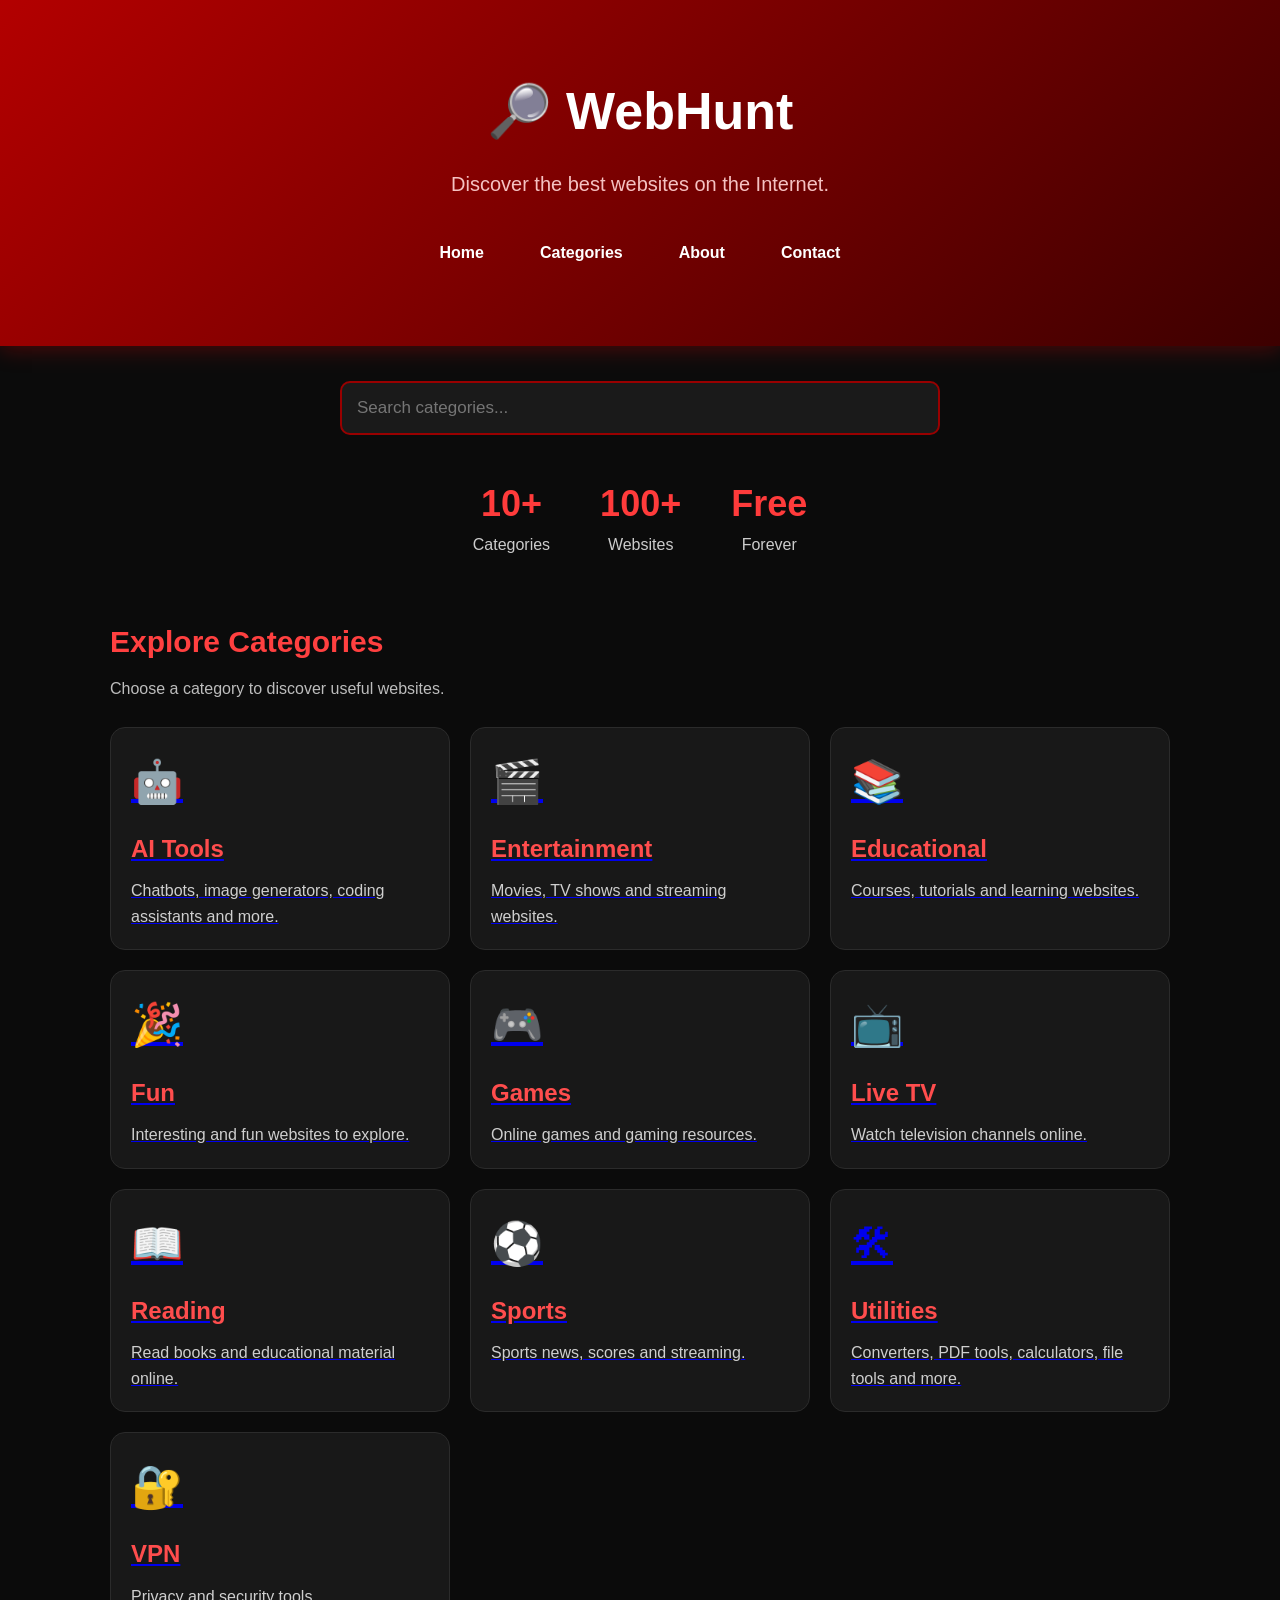
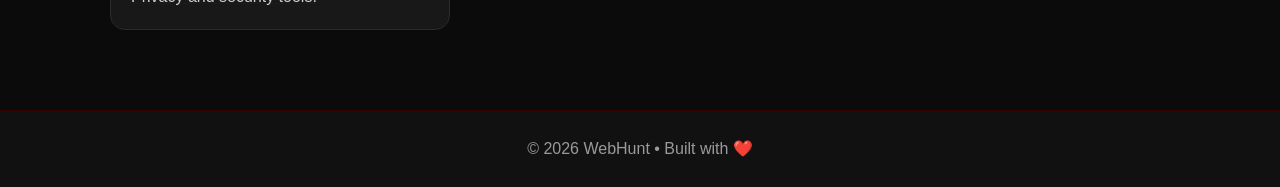
<file: index.html>
<!DOCTYPE html>
<html lang="en">
<head>
<meta charset="UTF-8">
<meta name="viewport" content="width=device-width, initial-scale=1.0">

<title>WebHunt - Discover the Best Websites</title>

<link rel="stylesheet" href="css/style.css">

</head>

<body>
    
<header>
    
<h1>🔎 WebHunt</h1>

<p>Discover the best websites on the Internet.</p>

<nav>
    <a href="index.html">Home</a>
    <a href="#categories">Categories</a>
    <a href="#">About</a>
    <a href="#">Contact</a>
</nav>

</header>

<div class="search">

<input
type="text"
id="search"
placeholder="Search categories...">

</div>

<div class="stats">

<div>
<h2>10+</h2>
<p>Categories</p>
</div>

<div>
<h2>100+</h2>
<p>Websites</p>
</div>

<div>
<h2>Free</h2>
<p>Forever</p>
</div>

</div>

<section id="categories">

<h2>Explore Categories</h2>

<p class="section-text">
Choose a category to discover useful websites.
</p>

<div class="grid">

<a class="card" href="ai.html">
<div class="icon">🤖</div>
<h3>AI Tools</h3>
<p>Chatbots, image generators, coding assistants and more.</p>
</a>

<a class="card" href="entertainment.html">
<div class="icon">🎬</div>
<h3>Entertainment</h3>
<p>Movies, TV shows and streaming websites.</p>
</a>

<a class="card" href="educational.html">
<div class="icon">📚</div>
<h3>Educational</h3>
<p>Courses, tutorials and learning websites.</p>
</a>


<a class="card" href="fun.html">
<div class="icon">🎉</div>
<h3>Fun</h3>
<p>Interesting and fun websites to explore.</p>
</a>

<a class="card" href="games.html">
<div class="icon">🎮</div>
<h3>Games</h3>
<p>Online games and gaming resources.</p>
</a>

<a class="card" href="livetv.html">
<div class="icon">📺</div>
<h3>Live TV</h3>
<p>Watch television channels online.</p>
</a>

<a class="card" href="reading.html">
<div class="icon">📖</div>
<h3>Reading</h3>
<p>Read books and educational material online.</p>
</a>
    
<a class="card" href="sports.html">
<div class="icon">⚽</div>
<h3>Sports</h3>
<p>Sports news, scores and streaming.</p>
</a>

<a class="card" href="utilities.html">
<div class="icon">🛠</div>
<h3>Utilities</h3>
<p>Converters, PDF tools, calculators, file tools and more.</p>
</a>

<a class="card" href="vpn.html">
<div class="icon">🔐</div>
<h3>VPN</h3>
<p>Privacy and security tools.</p>
</a>

</div>

</section>

<footer>

© 2026 WebHunt • Built with ❤️

</footer>

<script src="js/script.js"></script>

</body>
</html>
</file>
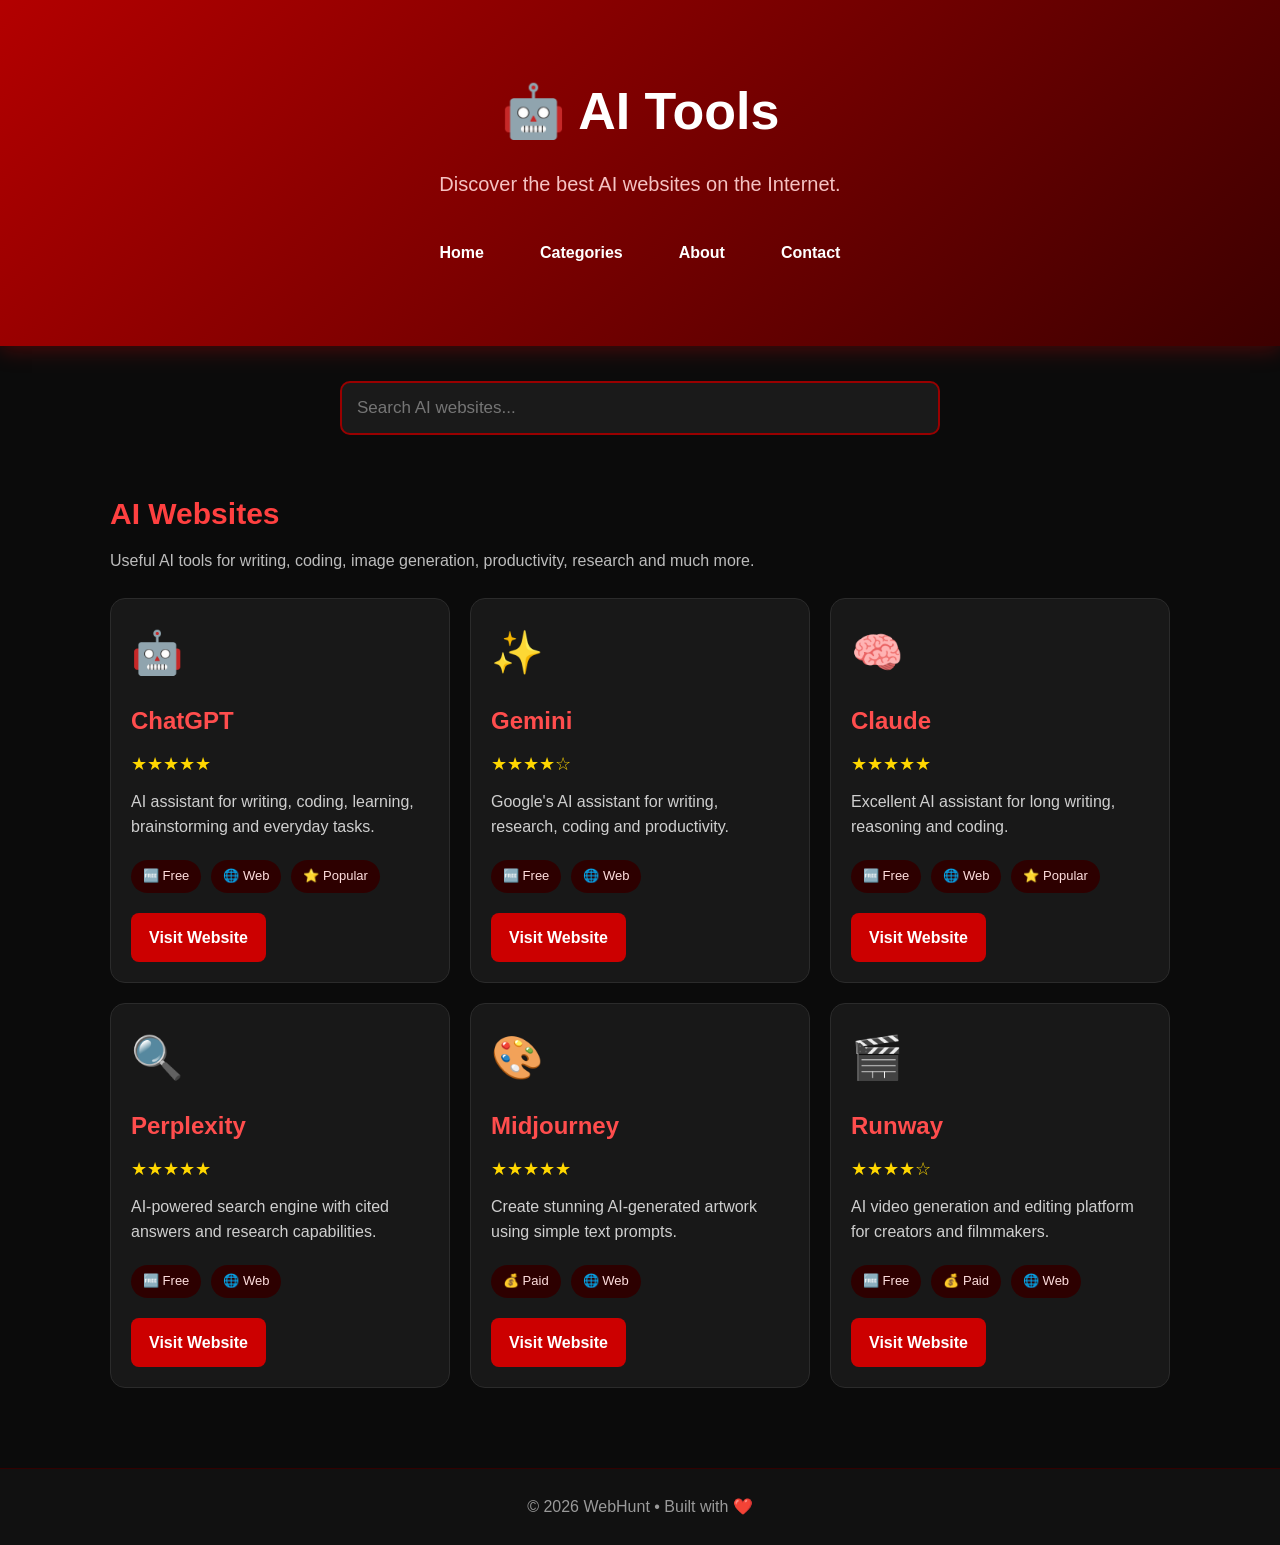
<file: ai.html>
<!DOCTYPE html>
<html lang="en">
<head>
<meta charset="UTF-8">
<meta name="viewport" content="width=device-width, initial-scale=1.0">

<title>AI Tools - WebHunt</title>

<link rel="stylesheet" href="css/style.css">

</head>

<body>

<header>

<h1>🤖 AI Tools</h1>

<p>Discover the best AI websites on the Internet.</p>

<nav>
    <a href="index.html">Home</a>
    <a href="index.html#categories">Categories</a>
    <a href="#">About</a>
    <a href="#">Contact</a>
</nav>

</header>

<div class="search">

<input
type="text"
id="search"
placeholder="Search AI websites...">

</div>

<section>

<h2>AI Websites</h2>

<p class="section-text">
Useful AI tools for writing, coding, image generation, productivity, research and much more.
</p>

<div class="grid">

<!-- ChatGPT -->

<div class="card">

<div class="icon">🤖</div>

<h3>ChatGPT</h3>

<div class="rating">
★★★★★
</div>

<p>
AI assistant for writing, coding, learning, brainstorming and everyday tasks.
</p>

<div class="tags">
<span class="tag">🆓 Free</span>
<span class="tag">🌐 Web</span>
<span class="tag">⭐ Popular</span>
</div>

<a
class="button"
href="https://chatgpt.com"
target="_blank">

Visit Website

</a>

</div>

<!-- Gemini -->

<div class="card">

<div class="icon">✨</div>

<h3>Gemini</h3>

<div class="rating">
★★★★☆
</div>

<p>
Google's AI assistant for writing, research, coding and productivity.
</p>

<div class="tags">
<span class="tag">🆓 Free</span>
<span class="tag">🌐 Web</span>
</div>

<a
class="button"
href="https://gemini.google.com"
target="_blank">

Visit Website

</a>

</div>

<!-- Claude -->

<div class="card">

<div class="icon">🧠</div>

<h3>Claude</h3>

<div class="rating">
★★★★★
</div>

<p>
Excellent AI assistant for long writing, reasoning and coding.
</p>

<div class="tags">
<span class="tag">🆓 Free</span>
<span class="tag">🌐 Web</span>
<span class="tag">⭐ Popular</span>
</div>

<a
class="button"
href="https://claude.ai"
target="_blank">

Visit Website

</a>

</div>

    

<div class="card">

<div class="icon">🔍</div>

<h3>Perplexity</h3>

<div class="rating">
★★★★★
</div>

<p>
AI-powered search engine with cited answers and research capabilities.
</p>

<div class="tags">
<span class="tag">🆓 Free</span>
<span class="tag">🌐 Web</span>
</div>

<a
class="button"
href="https://www.perplexity.ai"
target="_blank">

Visit Website

</a>

</div>

<!-- Midjourney -->

<div class="card">

<div class="icon">🎨</div>

<h3>Midjourney</h3>

<div class="rating">
★★★★★
</div>

<p>
Create stunning AI-generated artwork using simple text prompts.
</p>

<div class="tags">
<span class="tag">💰 Paid</span>
<span class="tag">🌐 Web</span>
</div>

<a
class="button"
href="https://www.midjourney.com"
target="_blank">

Visit Website

</a>

</div>

<!-- Runway -->

<div class="card">

<div class="icon">🎬</div>

<h3>Runway</h3>

<div class="rating">
★★★★☆
</div>

<p>
AI video generation and editing platform for creators and filmmakers.
</p>

<div class="tags">
<span class="tag">🆓 Free</span>
<span class="tag">💰 Paid</span>
<span class="tag">🌐 Web</span>
</div>

<a
class="button"
href="https://runwayml.com"
target="_blank">

Visit Website

</a>

</div>

</div>

</section>

<footer>

© 2026 WebHunt • Built with ❤️

</footer>

<script src="js/script.js"></script>

</body>
</html>
</file>
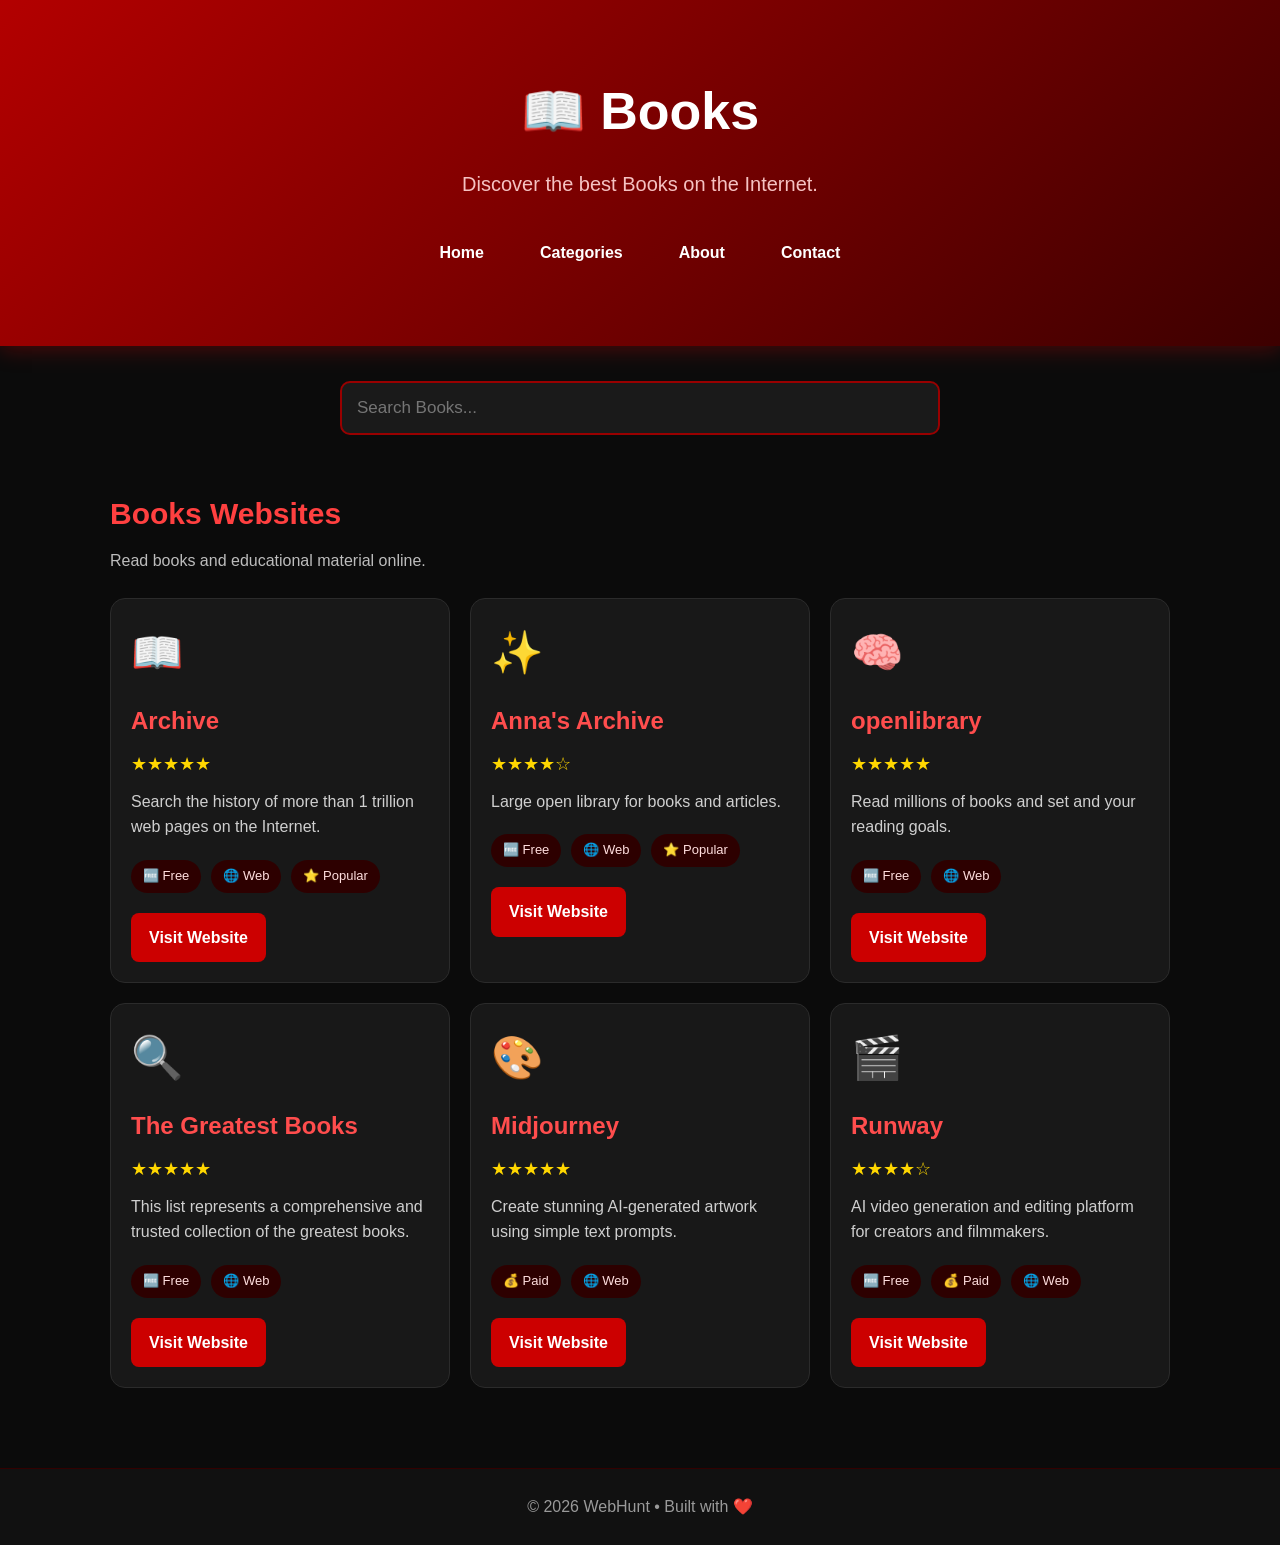
<file: books.html>
<!DOCTYPE html>
<html lang="en">
<head>
<meta charset="UTF-8">
<meta name="viewport" content="width=device-width, initial-scale=1.0">

<title>Books - WebHunt</title>

<link rel="stylesheet" href="css/style.css">

</head>

<body>

<header>

<h1>📖 Books</h1>

<p>Discover the best Books on the Internet.</p>

<nav>
    <a href="index.html">Home</a>
    <a href="index.html#categories">Categories</a>
    <a href="#">About</a>
    <a href="#">Contact</a>
</nav>

</header>

<div class="search">

<input
type="text"
id="search"
placeholder="Search Books...">

</div>

<section>

<h2>Books Websites</h2>

<p class="section-text">
Read books and educational material online.
</p>

<div class="grid">

<div class="card">

<div class="icon">📖</div>

<h3>Archive</h3>

<div class="rating">
★★★★★
</div>

<p>
Search the history of more than 1 trillion web pages on the Internet.

</p>

<div class="tags">
<span class="tag">🆓 Free</span>
<span class="tag">🌐 Web</span>
<span class="tag">⭐ Popular</span>
</div>

<a
class="button"
href="https://archive.org/"
target="_blank">

Visit Website

</a>

</div>

<div class="card">

<div class="icon">✨</div>

<h3>Anna's Archive</h3>

<div class="rating">
★★★★☆
</div>

<p>
Large open library for books and articles.
</p>

<div class="tags">
<span class="tag">🆓 Free</span>
<span class="tag">🌐 Web</span>
<span class="tag">⭐ Popular</span>
</div>

<a
class="button"
href="https://annas-archive.cc/"
target="_blank">

Visit Website

</a>

</div>

<div class="card">

<div class="icon">🧠</div>

<h3>openlibrary</h3>

<div class="rating">
★★★★★
</div>

<p>
Read millions of books and set and your reading goals.
</p>

<div class="tags">
<span class="tag">🆓 Free</span>
<span class="tag">🌐 Web</span>
</div>

<a
class="button"
href="https://openlibrary.org"
target="_blank">

Visit Website

</a>

</div>

<div class="card">

<div class="icon">🔍</div>

<h3>The Greatest Books</h3>

<div class="rating">
★★★★★
</div>

<p>
This list represents a comprehensive and trusted collection of the greatest books.    
</p>

<div class="tags">
<span class="tag">🆓 Free</span>
<span class="tag">🌐 Web</span>
</div>

<a
class="button"
href="https://thegreatestbooks.org/"
target="_blank">

Visit Website

</a>

</div>

<div class="card">

<div class="icon">🎨</div>

<h3>Midjourney</h3>

<div class="rating">
★★★★★
</div>

<p>
Create stunning AI-generated artwork using simple text prompts.
</p>

<div class="tags">
<span class="tag">💰 Paid</span>
<span class="tag">🌐 Web</span>
</div>

<a
class="button"
href="https://www.midjourney.com"
target="_blank">

Visit Website

</a>

</div>

<!-- Runway -->

<div class="card">

<div class="icon">🎬</div>

<h3>Runway</h3>

<div class="rating">
★★★★☆
</div>

<p>
AI video generation and editing platform for creators and filmmakers.
</p>

<div class="tags">
<span class="tag">🆓 Free</span>
<span class="tag">💰 Paid</span>
<span class="tag">🌐 Web</span>
</div>

<a
class="button"
href="https://runwayml.com"
target="_blank">

Visit Website

</a>

</div>

</div>

</section>

<footer>

© 2026 WebHunt • Built with ❤️

</footer>

<script src="js/script.js"></script>

</body>
</html>
</file>
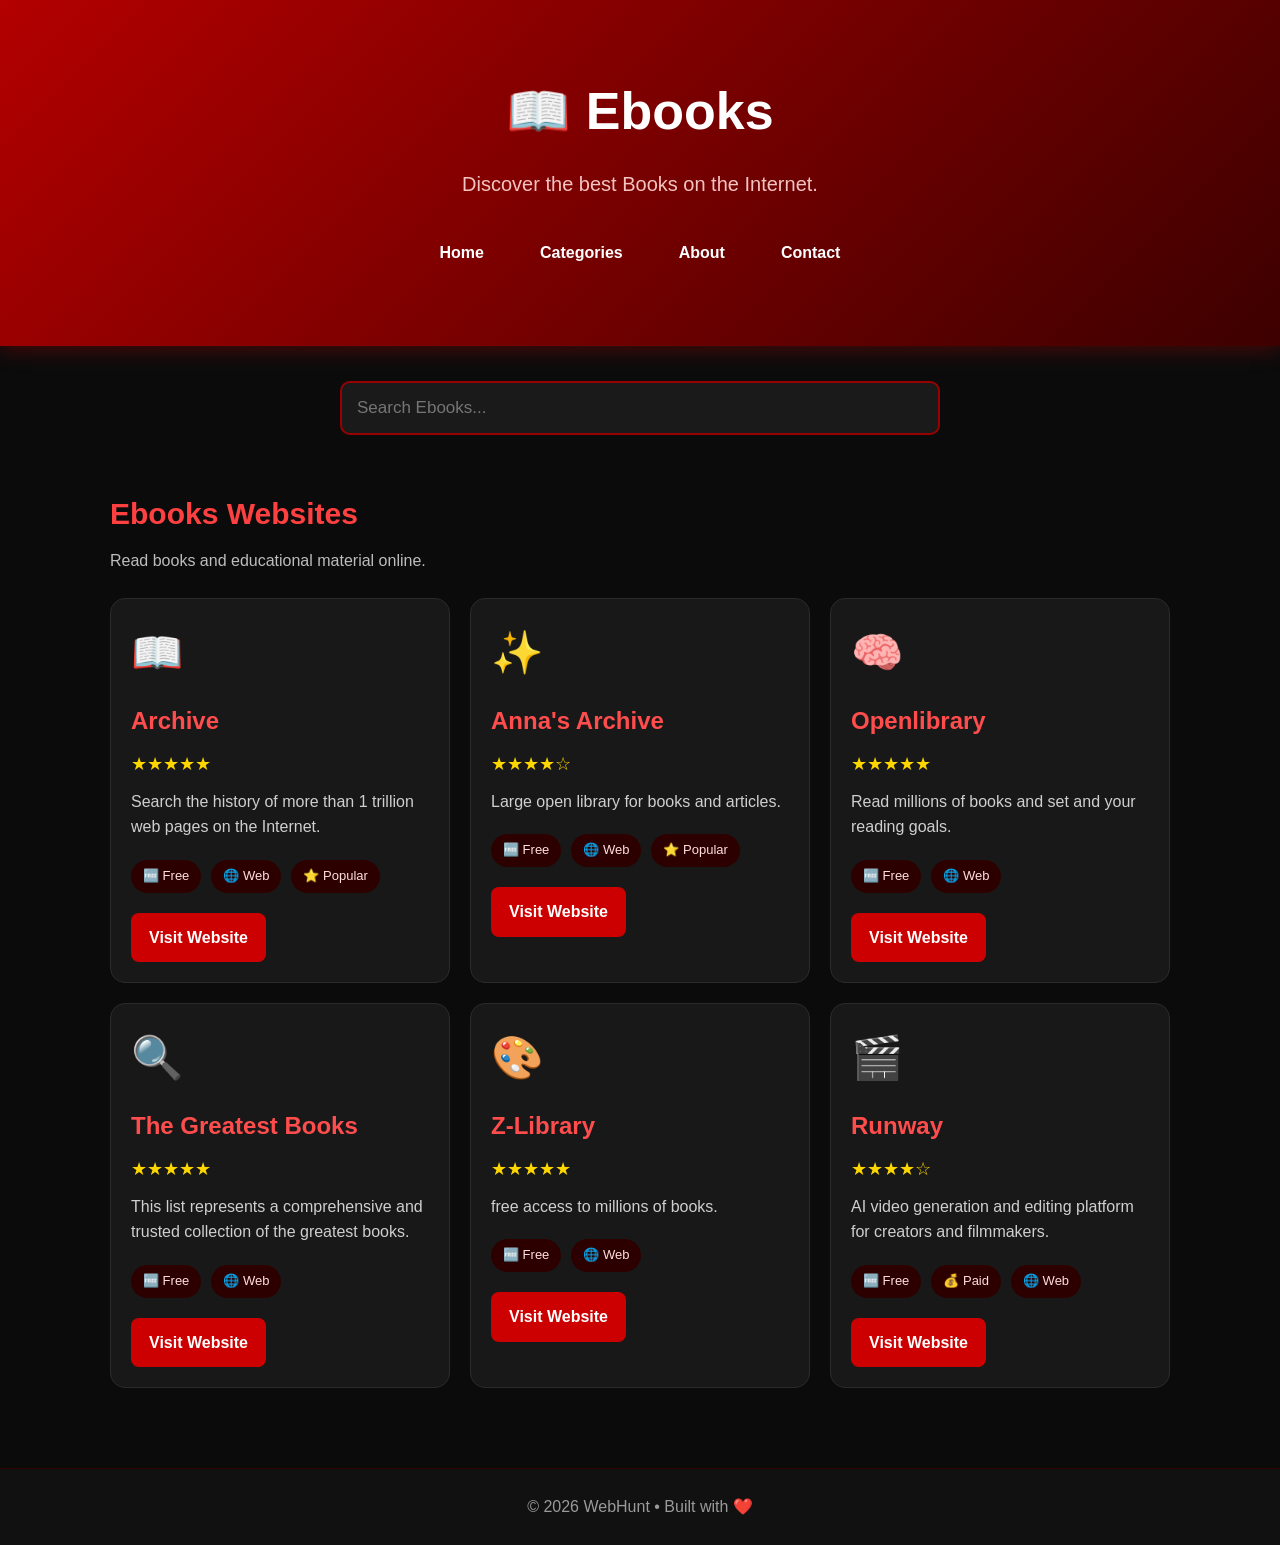
<file: ebooks.html>
<!DOCTYPE html>
<html lang="en">
<head>
<meta charset="UTF-8">
<meta name="viewport" content="width=device-width, initial-scale=1.0">

<title>Ebooks - WebHunt</title>

<link rel="stylesheet" href="css/style.css">

</head>

<body>

<header>

<h1>📖 Ebooks</h1>

<p>Discover the best Books on the Internet.</p>

<nav>
    <a href="index.html">Home</a>
    <a href="index.html#categories">Categories</a>
    <a href="#">About</a>
    <a href="#">Contact</a>
</nav>

</header>

<div class="search">

<input
type="text"
id="search"
placeholder="Search Ebooks...">

</div>

<section>

<h2>Ebooks Websites</h2>

<p class="section-text">
Read books and educational material online.
</p>

<div class="grid">

<div class="card">

<div class="icon">📖</div>

<h3>Archive</h3>

<div class="rating">
★★★★★
</div>

<p>
Search the history of more than 1 trillion web pages on the Internet.

</p>

<div class="tags">
<span class="tag">🆓 Free</span>
<span class="tag">🌐 Web</span>
<span class="tag">⭐ Popular</span>
</div>

<a
class="button"
href="https://archive.org/"
target="_blank">

Visit Website

</a>

</div>

<div class="card">

<div class="icon">✨</div>

<h3>Anna's Archive</h3>

<div class="rating">
★★★★☆
</div>

<p>
Large open library for books and articles.
</p>

<div class="tags">
<span class="tag">🆓 Free</span>
<span class="tag">🌐 Web</span>
<span class="tag">⭐ Popular</span>
</div>

<a
class="button"
href="https://annas-archive.cc/"
target="_blank">

Visit Website

</a>

</div>

<div class="card">

<div class="icon">🧠</div>

<h3>Openlibrary</h3>

<div class="rating">
★★★★★
</div>

<p>
Read millions of books and set and your reading goals.
</p>

<div class="tags">
<span class="tag">🆓 Free</span>
<span class="tag">🌐 Web</span>
</div>

<a
class="button"
href="https://openlibrary.org"
target="_blank">

Visit Website

</a>

</div>

<div class="card">

<div class="icon">🔍</div>

<h3>The Greatest Books</h3>

<div class="rating">
★★★★★
</div>

<p>
This list represents a comprehensive and trusted collection of the greatest books.    
</p>

<div class="tags">
<span class="tag">🆓 Free</span>
<span class="tag">🌐 Web</span>
</div>

<a
class="button"
href="https://thegreatestbooks.org/"
target="_blank">

Visit Website

</a>

</div>

<div class="card">

<div class="icon">🎨</div>

<h3>Z-Library</h3>

<div class="rating">
★★★★★
</div>

<p>
free access to millions of books.    
</p>

<div class="tags">
<span class="tag">🆓 Free</span>
<span class="tag">🌐 Web</span>
</div>

<a
class="button"
href="https://z-lib.gd/"
target="_blank">

Visit Website

</a>

</div>

<!-- Runway -->

<div class="card">

<div class="icon">🎬</div>

<h3>Runway</h3>

<div class="rating">
★★★★☆
</div>

<p>
AI video generation and editing platform for creators and filmmakers.
</p>

<div class="tags">
<span class="tag">🆓 Free</span>
<span class="tag">💰 Paid</span>
<span class="tag">🌐 Web</span>
</div>

<a
class="button"
href="https://runwayml.com"
target="_blank">

Visit Website

</a>

</div>

</div>

</section>

<footer>

© 2026 WebHunt • Built with ❤️

</footer>

<script src="js/script.js"></script>

</body>
</html>
</file>
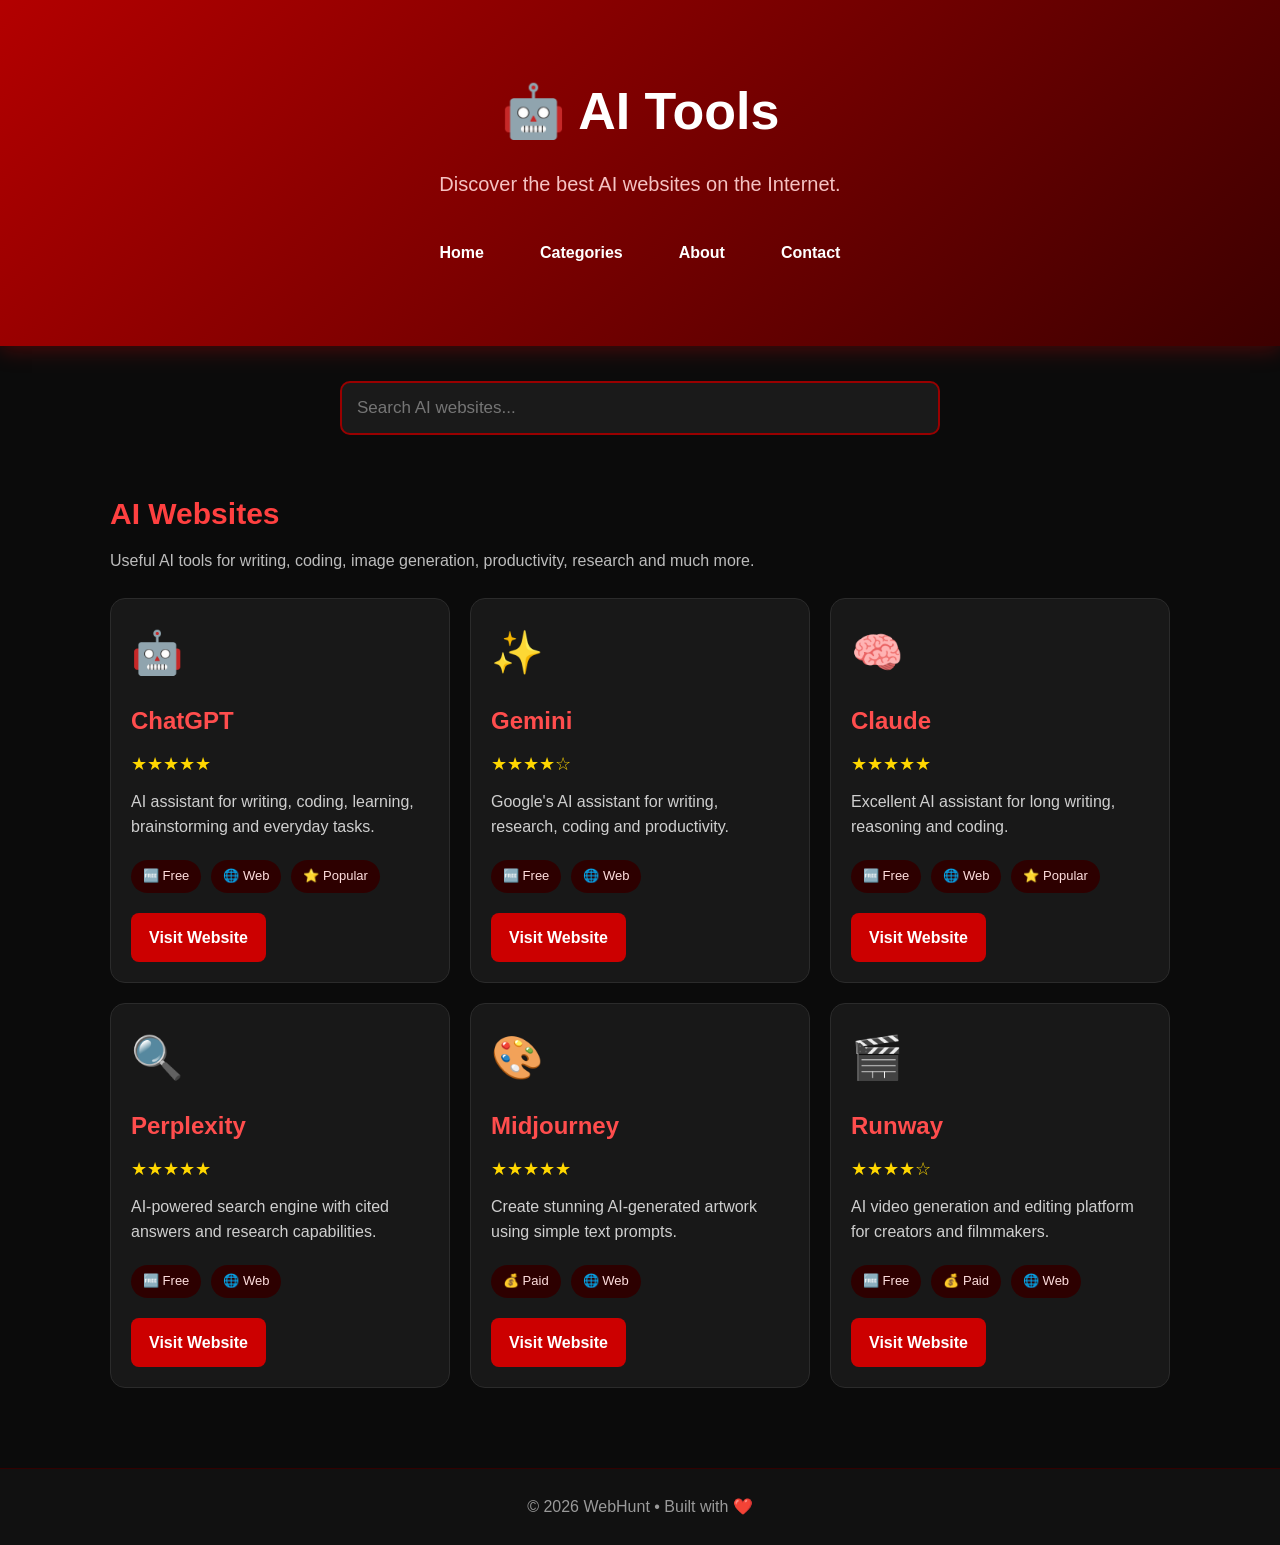
<file: education.html>
<!DOCTYPE html>
<html lang="en">
<head>
<meta charset="UTF-8">
<meta name="viewport" content="width=device-width, initial-scale=1.0">

<title>AI Tools - WebHunt</title>

<link rel="stylesheet" href="css/style.css">

</head>

<body>

<header>

<h1>🤖 AI Tools</h1>

<p>Discover the best AI websites on the Internet.</p>

<nav>
    <a href="index.html">Home</a>
    <a href="index.html#categories">Categories</a>
    <a href="#">About</a>
    <a href="#">Contact</a>
</nav>

</header>

<div class="search">

<input
type="text"
id="search"
placeholder="Search AI websites...">

</div>

<section>

<h2>AI Websites</h2>

<p class="section-text">
Useful AI tools for writing, coding, image generation, productivity, research and much more.
</p>

<div class="grid">

<!-- ChatGPT -->

<div class="card">

<div class="icon">🤖</div>

<h3>ChatGPT</h3>

<div class="rating">
★★★★★
</div>

<p>
AI assistant for writing, coding, learning, brainstorming and everyday tasks.
</p>

<div class="tags">
<span class="tag">🆓 Free</span>
<span class="tag">🌐 Web</span>
<span class="tag">⭐ Popular</span>
</div>

<a
class="button"
href="https://chatgpt.com"
target="_blank">

Visit Website

</a>

</div>

<!-- Gemini -->

<div class="card">

<div class="icon">✨</div>

<h3>Gemini</h3>

<div class="rating">
★★★★☆
</div>

<p>
Google's AI assistant for writing, research, coding and productivity.
</p>

<div class="tags">
<span class="tag">🆓 Free</span>
<span class="tag">🌐 Web</span>
</div>

<a
class="button"
href="https://gemini.google.com"
target="_blank">

Visit Website

</a>

</div>

<!-- Claude -->

<div class="card">

<div class="icon">🧠</div>

<h3>Claude</h3>

<div class="rating">
★★★★★
</div>

<p>
Excellent AI assistant for long writing, reasoning and coding.
</p>

<div class="tags">
<span class="tag">🆓 Free</span>
<span class="tag">🌐 Web</span>
<span class="tag">⭐ Popular</span>
</div>

<a
class="button"
href="https://claude.ai"
target="_blank">

Visit Website

</a>

</div>

<!-- Perplexity -->

<div class="card">

<div class="icon">🔍</div>

<h3>Perplexity</h3>

<div class="rating">
★★★★★
</div>

<p>
AI-powered search engine with cited answers and research capabilities.
</p>

<div class="tags">
<span class="tag">🆓 Free</span>
<span class="tag">🌐 Web</span>
</div>

<a
class="button"
href="https://www.perplexity.ai"
target="_blank">

Visit Website

</a>

</div>

<!-- Midjourney -->

<div class="card">

<div class="icon">🎨</div>

<h3>Midjourney</h3>

<div class="rating">
★★★★★
</div>

<p>
Create stunning AI-generated artwork using simple text prompts.
</p>

<div class="tags">
<span class="tag">💰 Paid</span>
<span class="tag">🌐 Web</span>
</div>

<a
class="button"
href="https://www.midjourney.com"
target="_blank">

Visit Website

</a>

</div>

<!-- Runway -->

<div class="card">

<div class="icon">🎬</div>

<h3>Runway</h3>

<div class="rating">
★★★★☆
</div>

<p>
AI video generation and editing platform for creators and filmmakers.
</p>

<div class="tags">
<span class="tag">🆓 Free</span>
<span class="tag">💰 Paid</span>
<span class="tag">🌐 Web</span>
</div>

<a
class="button"
href="https://runwayml.com"
target="_blank">

Visit Website

</a>

</div>

</div>

</section>

<footer>

© 2026 WebHunt • Built with ❤️

</footer>

<script src="js/script.js"></script>

</body>
</html>
</file>
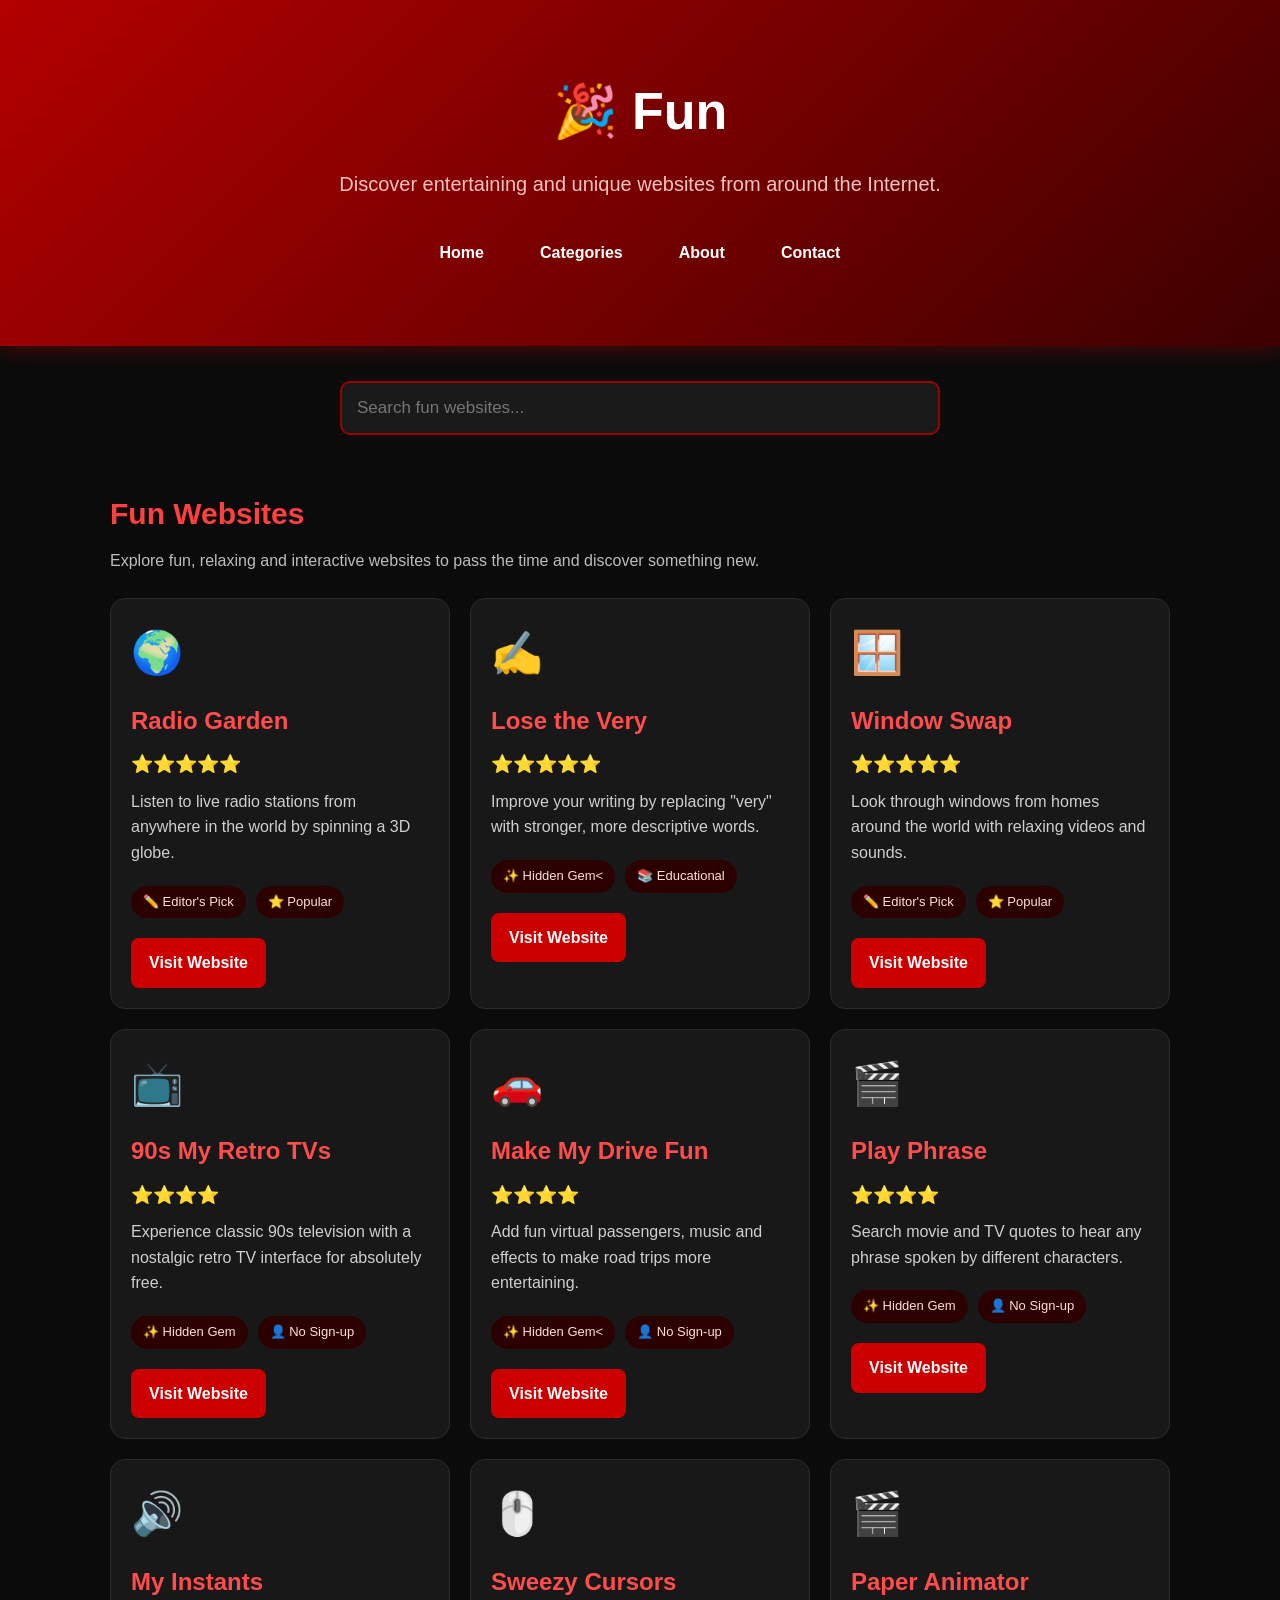
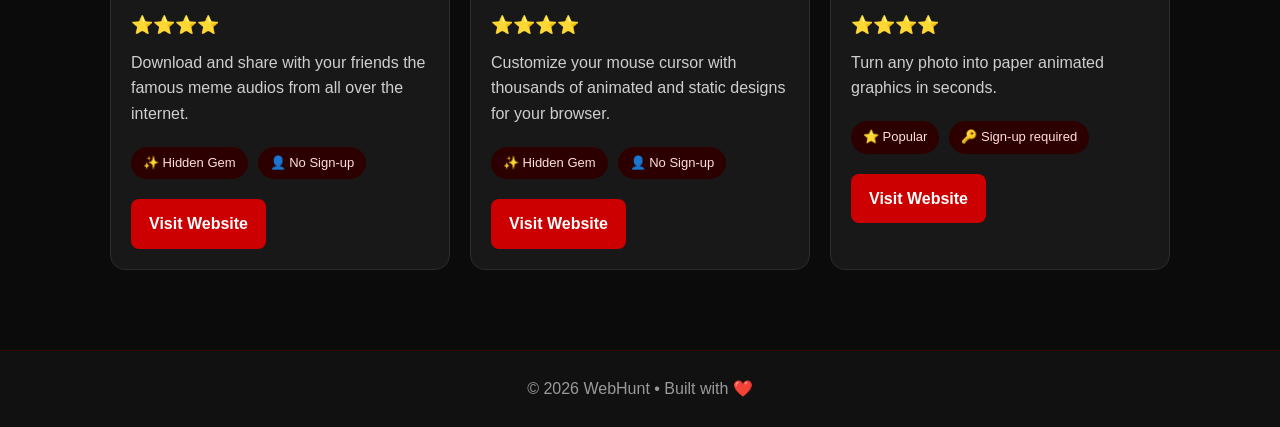
<file: entertainment.html>
<!DOCTYPE html>
<html lang="en">
<head>
<meta charset="UTF-8">
<meta name="viewport" content="width=device-width, initial-scale=1.0">

<title>Fun - WebHunt</title>

<link rel="stylesheet" href="css/style.css">

</head>

<body>

<header>

<h1>🎉 Fun</h1>

<p>Discover entertaining and unique websites from around the Internet.</p>

<nav>
    <a href="index.html">Home</a>
    <a href="index.html#categories">Categories</a>
    <a href="#">About</a>
    <a href="#">Contact</a>
</nav>

</header>

<div class="search">

<input
type="text"
id="search"
placeholder="Search fun websites...">

</div>

<section>

<h2>Fun Websites</h2>

<p class="section-text">
Explore fun, relaxing and interactive websites to pass the time and discover something new.
</p>

<div class="grid">

<!-- Radio Garden -->

<div class="card">

<div class="icon">🌍</div>

<h3>Radio Garden</h3>

<div class="rating">
⭐⭐⭐⭐⭐
</div>

<p>
Listen to live radio stations from anywhere in the world by spinning a 3D globe.
</p>

<div class="tags">
<span class="tag">✏️ Editor's Pick</span>
<span class="tag">⭐ Popular</span>
</div>

<a
class="button"
href="https://radio.garden"
target="_blank">

Visit Website

</a>

</div>


<!-- Lose the Very -->

<div class="card">

<div class="icon">✍️</div>

<h3>Lose the Very</h3>

<div class="rating">
⭐⭐⭐⭐⭐
</div>

<p>
Improve your writing by replacing "very" with stronger, more descriptive words.
</p>

<div class="tags">
<span class="tag">✨ Hidden Gem<</span>
<span class="tag">📚 Educational</span>
</div>

<a
class="button"
href="https://losethevery.com"
target="_blank">

Visit Website

</a>

</div>

<!-- Window Swap -->

<div class="card">

<div class="icon">🪟</div> 

<h3>Window Swap</h3>

<div class="rating">
⭐⭐⭐⭐⭐
</div>

<p>
Look through windows from homes around the world with relaxing videos and sounds.
</p>

<div class="tags">
<span class="tag">✏️ Editor's Pick</span>
<span class="tag">⭐ Popular</span>
</div>

<a
class="button"
href="https://window-swap.com"
target="_blank">

Visit Website

</a>

</div>

<!-- 90s My Retro TVs -->

<div class="card">

<div class="icon">📺</div>

<h3>90s My Retro TVs</h3>

<div class="rating">
⭐⭐⭐⭐
</div>

<p>
Experience classic 90s television with a nostalgic retro TV interface for absolutely free.
</p>

<div class="tags">
<span class="tag">✨ Hidden Gem</span>
<span class="tag">👤 No Sign-up</span>
</div>

<a
class="button"
href="https://90s.myretrotvs.com"
target="_blank">

Visit Website

</a>

</div>

<!-- Make My Drive Fun -->

<div class="card">

<div class="icon">🚗</div>

<h3>Make My Drive Fun</h3>

<div class="rating">
⭐⭐⭐⭐
</div>

<p>
Add fun virtual passengers, music and effects to make road trips more entertaining.
</p>

<div class="tags">
<span class="tag">✨ Hidden Gem<</span>
<span class="tag">👤 No Sign-up</span>
</div>

<a
class="button"
href="https://makemydrivefun.com"
target="_blank">

Visit Website

</a>

</div>

<!-- Playphrase -->   

<div class="card">

<div class="icon">🎬</div>

<h3>Play Phrase</h3>

<div class="rating">
⭐⭐⭐⭐
</div>

<p>
Search movie and TV quotes to hear any phrase spoken by different characters.
</p>

<div class="tags">
<span class="tag">✨ Hidden Gem</span>
<span class="tag">👤 No Sign-up</span>
</div>

<a
class="button"
href="https://playphrase.me"
target="_blank">

Visit Website

</a>

</div>
    
<!-- My Instants-->   

<div class="card">

<div class="icon">🔊</div>

<h3>My Instants</h3>

<div class="rating">
⭐⭐⭐⭐
</div>

<p>
Download and share with your friends the famous meme audios from all over the internet.
</p>

<div class="tags">
<span class="tag">✨ Hidden Gem</span>
<span class="tag">👤 No Sign-up</span>
</div>

<a
class="button"
href="https://myinstants.com"
target="_blank">

Visit Website

</a>

</div>

<!-- sweezycursors -->   

<div class="card">

<div class="icon">🖱️</div>

<h3>Sweezy Cursors</h3>

<div class="rating">
⭐⭐⭐⭐
</div>

<p>
Customize your mouse cursor with thousands of animated and static designs for your browser.
</p>

<div class="tags">
<span class="tag">✨ Hidden Gem</span>
<span class="tag">👤 No Sign-up</span>
</div>

<a
class="button"
href="https://sweezy-cursors.com"
target="_blank">

Visit Website

</a>

</div>

<!-- Paper Animator -->   

<div class="card">

<div class="icon">🎬</div>

<h3>Paper Animator</h3>

<div class="rating">
⭐⭐⭐⭐
</div>

<p>
Turn any photo into paper animated graphics in seconds.
</p>

<div class="tags">
<span class="tag">⭐ Popular</span>
<span class="tag">🔑 Sign-up required</span>
</div>

<a
class="button"
href="https://paperanimator.com"
target="_blank">

Visit Website

</a>

</div>
    
</div>

</section>

<footer>

© 2026 WebHunt • Built with ❤️

</footer>

<script src="js/script.js"></script>

</body>
    </html>
</file>
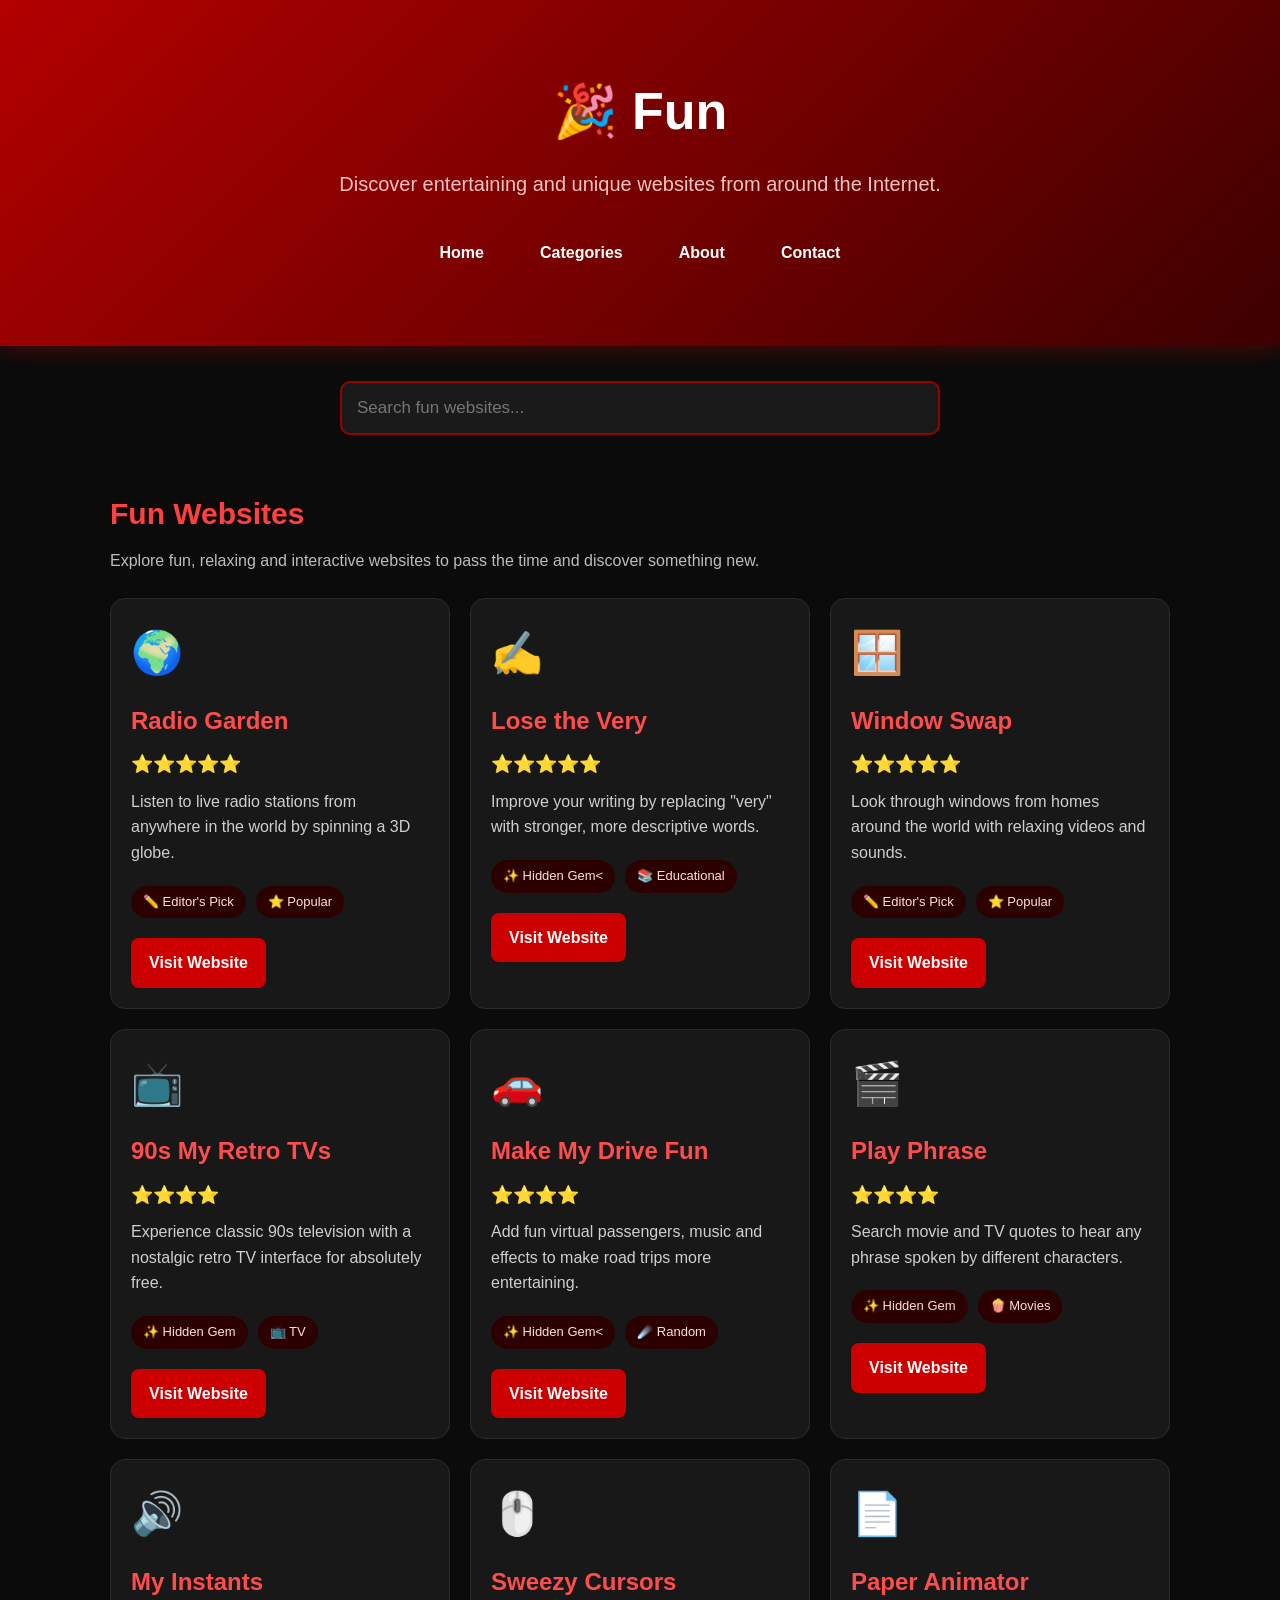
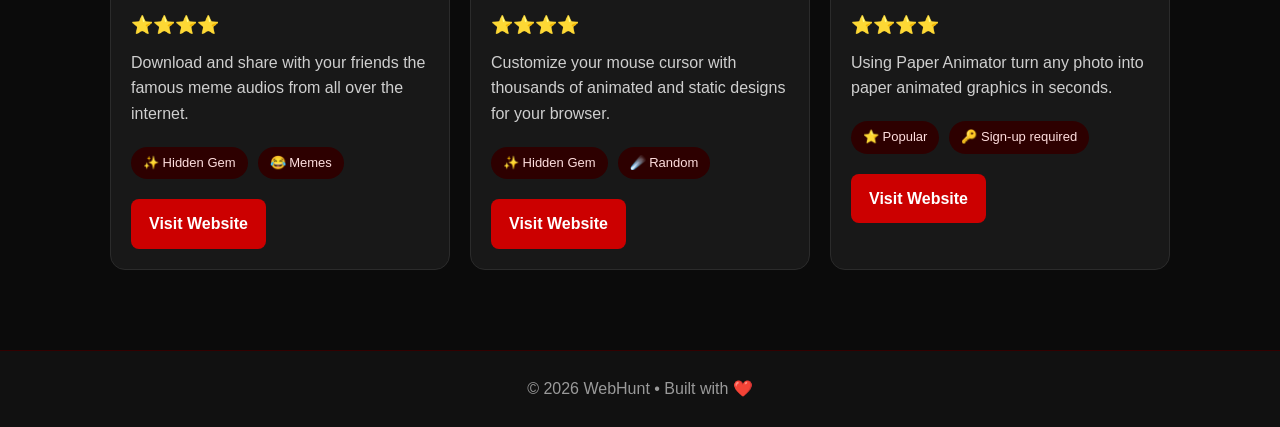
<file: fun.html>
<!DOCTYPE html>
<html lang="en">
<head>
<meta charset="UTF-8">
<meta name="viewport" content="width=device-width, initial-scale=1.0">

<title>Fun - WebHunt</title>

<link rel="stylesheet" href="css/style.css">

</head>

<body>

<header>

<h1>🎉 Fun</h1>

<p>Discover entertaining and unique websites from around the Internet.</p>

<nav>
    <a href="index.html">Home</a>
    <a href="index.html#categories">Categories</a>
    <a href="#">About</a>
    <a href="#">Contact</a>
</nav>

</header>

<div class="search">

<input
type="text"
id="search"
placeholder="Search fun websites...">

</div>

<section>

<h2>Fun Websites</h2>

<p class="section-text">
Explore fun, relaxing and interactive websites to pass the time and discover something new.
</p>

<div class="grid">

<!-- Radio Garden -->

<div class="card">

<div class="icon">🌍</div>

<h3>Radio Garden</h3>

<div class="rating">
⭐⭐⭐⭐⭐
</div>

<p>
Listen to live radio stations from anywhere in the world by spinning a 3D globe.
</p>

<div class="tags">
<span class="tag">✏️ Editor's Pick</span>
<span class="tag">⭐ Popular</span>
</div>

<a
class="button"
href="https://radio.garden"
target="_blank">

Visit Website

</a>

</div>


<!-- Lose the Very -->

<div class="card">

<div class="icon">✍️</div>

<h3>Lose the Very</h3>

<div class="rating">
⭐⭐⭐⭐⭐
</div>

<p>
Improve your writing by replacing "very" with stronger, more descriptive words.
</p>

<div class="tags">
<span class="tag">✨ Hidden Gem<</span>
<span class="tag">📚 Educational</span>
</div>

<a
class="button"
href="https://losethevery.com"
target="_blank">

Visit Website

</a>

</div>

<!-- Window Swap -->

<div class="card">

<div class="icon">🪟</div> 

<h3>Window Swap</h3>

<div class="rating">
⭐⭐⭐⭐⭐
</div>

<p>
Look through windows from homes around the world with relaxing videos and sounds.
</p>

<div class="tags">
<span class="tag">✏️ Editor's Pick</span>
<span class="tag">⭐ Popular</span>
</div>

<a
class="button"
href="https://window-swap.com"
target="_blank">

Visit Website

</a>

</div>

<!-- 90s My Retro TVs -->

<div class="card">

<div class="icon">📺</div>

<h3>90s My Retro TVs</h3>

<div class="rating">
⭐⭐⭐⭐
</div>

<p>
Experience classic 90s television with a nostalgic retro TV interface for absolutely free.
</p>

<div class="tags">
<span class="tag">✨ Hidden Gem</span>
<span class="tag">📺 TV</span>
</div>

<a
class="button"
href="https://90s.myretrotvs.com"
target="_blank">

Visit Website

</a>

</div>

<!-- Make My Drive Fun -->

<div class="card">

<div class="icon">🚗</div>

<h3>Make My Drive Fun</h3>

<div class="rating">
⭐⭐⭐⭐
</div>

<p>
Add fun virtual passengers, music and effects to make road trips more entertaining.
</p>

<div class="tags">
<span class="tag">✨ Hidden Gem<</span>
<span class="tag">☄️ Random</span>
</div>

<a
class="button"
href="https://makemydrivefun.com"
target="_blank">

Visit Website

</a>

</div>

<!-- Playphrase -->   

<div class="card">

<div class="icon">🎬</div>

<h3>Play Phrase</h3>

<div class="rating">
⭐⭐⭐⭐
</div>

<p>
Search movie and TV quotes to hear any phrase spoken by different characters.
</p>

<div class="tags">
<span class="tag">✨ Hidden Gem</span>
<span class="tag">🍿 Movies</span>
</div>

<a
class="button"
href="https://playphrase.me"
target="_blank">

Visit Website

</a>

</div>
    
<!-- My Instants-->   

<div class="card">

<div class="icon">🔊</div>

<h3>My Instants</h3>

<div class="rating">
⭐⭐⭐⭐
</div>

<p>
Download and share with your friends the famous meme audios from all over the internet.
</p>

<div class="tags">
<span class="tag">✨ Hidden Gem</span>
<span class="tag">😂 Memes</span>
</div>

<a
class="button"
href="https://myinstants.com"
target="_blank">

Visit Website

</a>

</div>

<!-- sweezycursors -->   

<div class="card">

<div class="icon">🖱️</div>

<h3>Sweezy Cursors</h3>

<div class="rating">
⭐⭐⭐⭐
</div>

<p>
Customize your mouse cursor with thousands of animated and static designs for your browser.
</p>

<div class="tags">
<span class="tag">✨ Hidden Gem</span>
<span class="tag">☄️ Random</span>
</div>

<a
class="button"
href="https://sweezy-cursors.com"
target="_blank">

Visit Website

</a>

</div>

<!-- Paper Animator -->   

<div class="card">

<div class="icon">📄</div>

<h3>Paper Animator</h3>

<div class="rating">
⭐⭐⭐⭐
</div>

<p>
Using Paper Animator turn any photo into paper animated graphics in seconds.
</p>

<div class="tags">
<span class="tag">⭐ Popular</span>
<span class="tag">🔑 Sign-up required</span>
</div>

<a
class="button"
href="https://paperanimator.com"
target="_blank">

Visit Website

</a>

</div>
    
</div>

</section>

<footer>

© 2026 WebHunt • Built with ❤️

</footer>

<script src="js/script.js"></script>

</body>
</html>
</file>
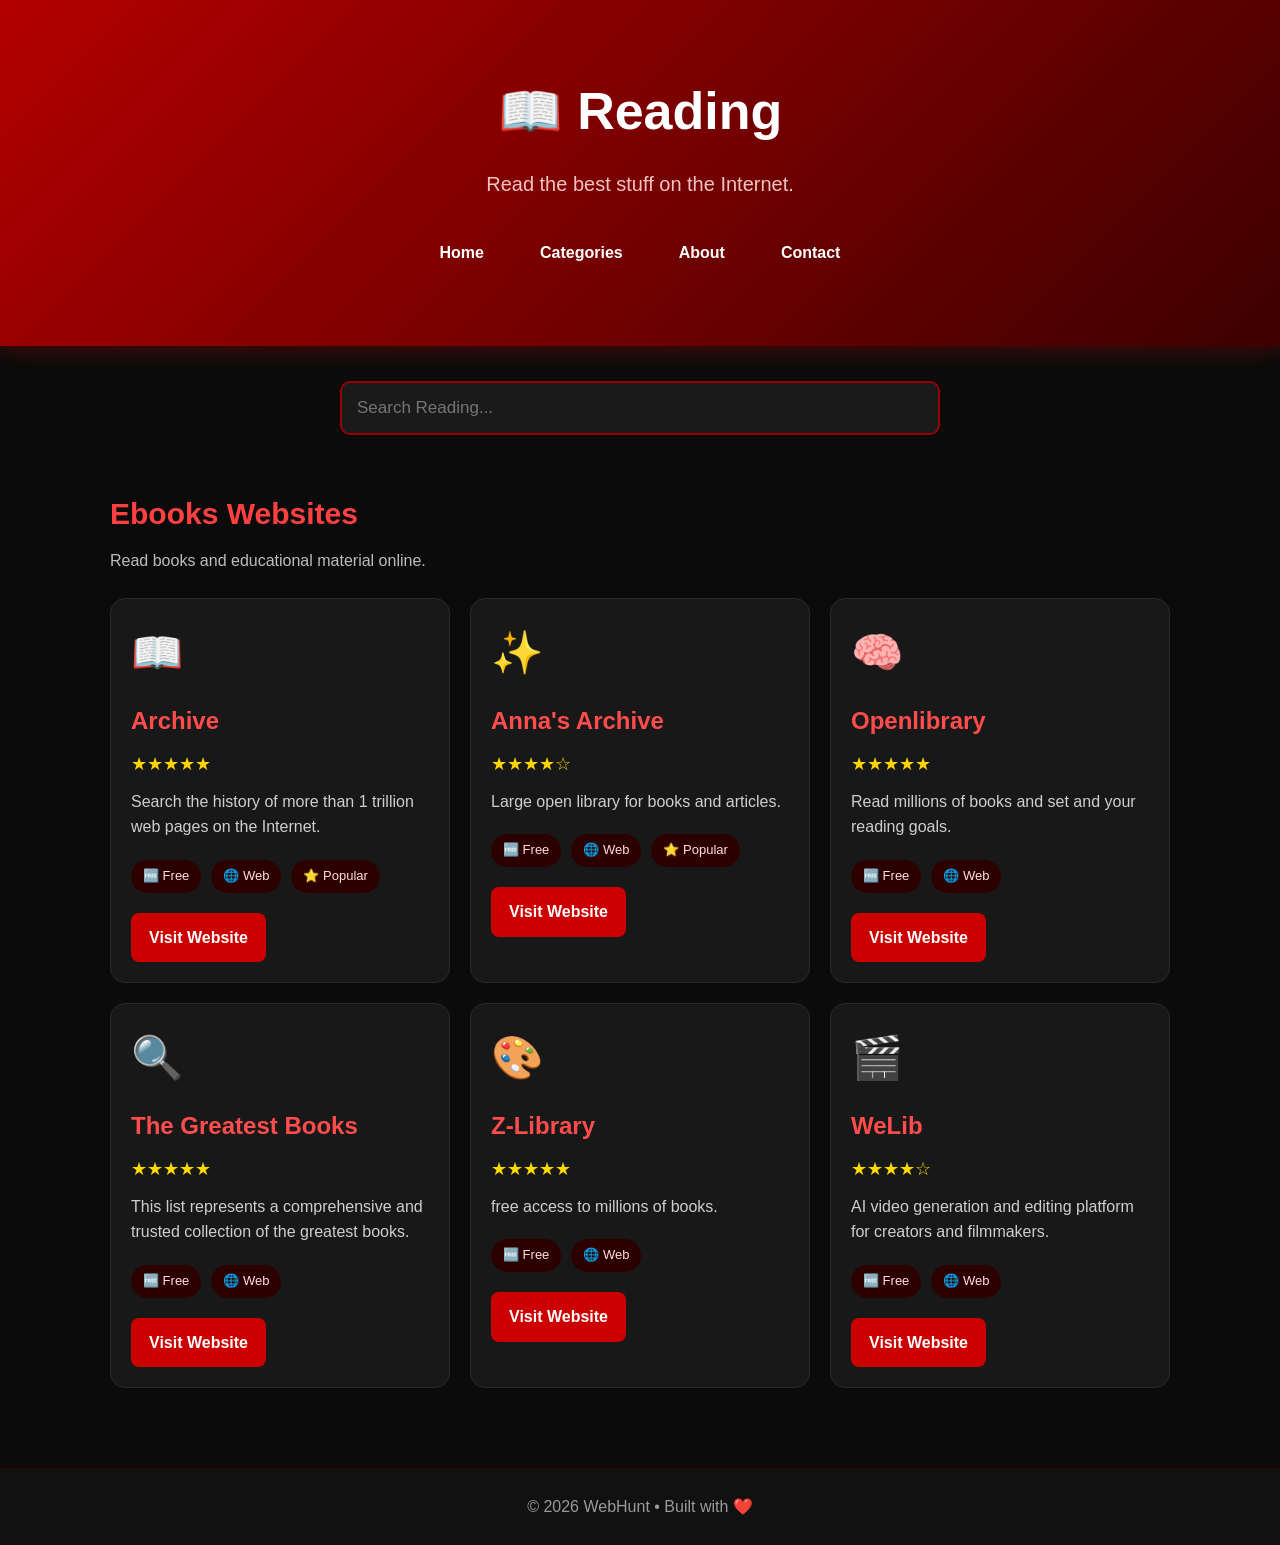
<file: reading.html>
<!DOCTYPE html>
<html lang="en">
<head>
<meta charset="UTF-8">
<meta name="viewport" content="width=device-width, initial-scale=1.0">

<title>Ebooks - WebHunt</title>

<link rel="stylesheet" href="css/style.css">

</head> 

<body>

<header>

<h1>📖 Reading</h1>

<p>Read the best stuff on the Internet.</p>

<nav>
    <a href="index.html">Home</a>
    <a href="index.html#categories">Categories</a>
    <a href="#">About</a>
    <a href="#">Contact</a>
</nav>

</header>

<div class="search">

<input
type="text"
id="search"
placeholder="Search Reading...">

</div>

<section>

<h2>Ebooks Websites</h2>

<p class="section-text">
Read books and educational material online.
</p>

<div class="grid">

<div class="card">

<div class="icon">📖</div>

<h3>Archive</h3>

<div class="rating">
★★★★★
</div>

<p>
Search the history of more than 1 trillion web pages on the Internet.

</p>

<div class="tags">
<span class="tag">🆓 Free</span>
<span class="tag">🌐 Web</span>
<span class="tag">⭐ Popular</span>
</div>

<a
class="button"
href="https://archive.org/"
target="_blank">

Visit Website

</a>

</div>

<div class="card">

<div class="icon">✨</div>

<h3>Anna's Archive</h3>

<div class="rating">
★★★★☆
</div>

<p>
Large open library for books and articles.
</p>

<div class="tags">
<span class="tag">🆓 Free</span>
<span class="tag">🌐 Web</span>
<span class="tag">⭐ Popular</span>
</div>

<a
class="button"
href="https://annas-archive.cc/"
target="_blank">

Visit Website

</a>

</div>

<div class="card">

<div class="icon">🧠</div>

<h3>Openlibrary</h3>

<div class="rating">
★★★★★
</div>

<p>
Read millions of books and set and your reading goals.
</p>

<div class="tags">
<span class="tag">🆓 Free</span>
<span class="tag">🌐 Web</span>
</div>

<a
class="button"
href="https://openlibrary.org"
target="_blank">

Visit Website

</a>

</div>

<div class="card">

<div class="icon">🔍</div>

<h3>The Greatest Books</h3>

<div class="rating">
★★★★★
</div>

<p>
This list represents a comprehensive and trusted collection of the greatest books.    
</p>

<div class="tags">
<span class="tag">🆓 Free</span>
<span class="tag">🌐 Web</span>
</div>

<a
class="button"
href="https://thegreatestbooks.org/"
target="_blank">

Visit Website

</a>

</div>

<div class="card">

<div class="icon">🎨</div>

<h3>Z-Library</h3>

<div class="rating">
★★★★★
</div>

<p>
free access to millions of books.    
</p>

<div class="tags">
<span class="tag">🆓 Free</span>
<span class="tag">🌐 Web</span>
</div>

<a
class="button"
href="https://z-lib.gd/"
target="_blank">

Visit Website

</a>

</div>

<div class="card">

<div class="icon">🎬</div>

<h3>WeLib</h3>

<div class="rating">
★★★★☆
</div>

<p>
AI video generation and editing platform for creators and filmmakers.
</p>

<div class="tags">
<span class="tag">🆓 Free</span>
<span class="tag">🌐 Web</span>
</div>

<a
class="button"
href="https://welib.st"
target="_blank">

Visit Website

</a>

</div>

</div>

</section>

<footer>

© 2026 WebHunt • Built with ❤️

</footer>

<script src="js/script.js"></script>

</body>
</html>
</file>
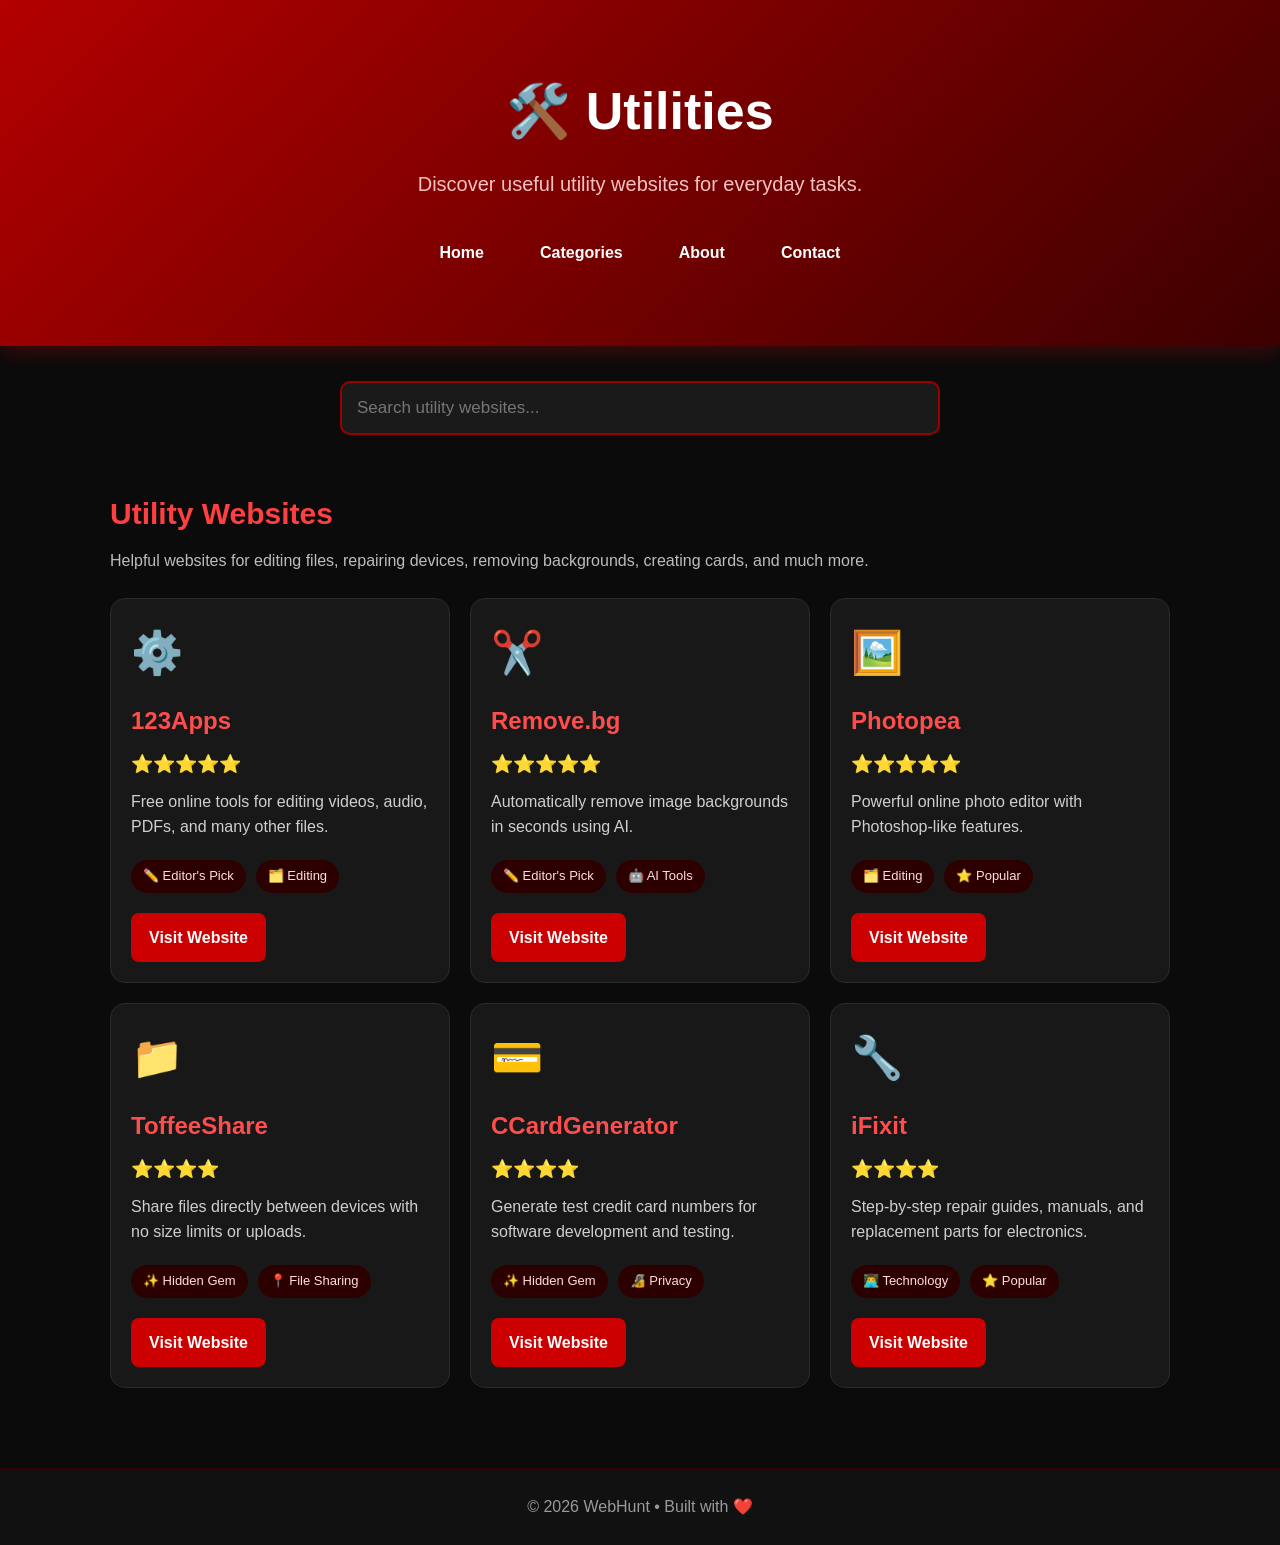
<file: utilities.html>
<!DOCTYPE html>
<html lang="en">
<head>
<meta charset="UTF-8">
<meta name="viewport" content="width=device-width, initial-scale=1.0">

<title>Utilities - WebHunt</title>

<link rel="stylesheet" href="css/style.css">

</head>

<body>

<header>

<h1>🛠️ Utilities</h1>

<p>Discover useful utility websites for everyday tasks.</p>

<nav>
    <a href="index.html">Home</a>
    <a href="index.html#categories">Categories</a>
    <a href="#">About</a>
    <a href="#">Contact</a>
</nav>

</header>

<div class="search">

<input
type="text"
id="search"
placeholder="Search utility websites...">

</div>

<section>

<h2>Utility Websites</h2>

<p class="section-text">
Helpful websites for editing files, repairing devices, removing backgrounds, creating cards, and much more.
</p>

<div class="grid">

<!-- 123Apps -->

<div class="card">

<div class="icon">⚙️</div>

<h3>123Apps</h3>

<div class="rating">
⭐⭐⭐⭐⭐
</div>

<p>
Free online tools for editing videos, audio, PDFs, and many other files.
</p>

<div class="tags">
<span class="tag">✏️ Editor's Pick</span>
<span class="tag">🗂️ Editing </span>
</div>

<a
class="button"
href="https://123apps.com"
target="_blank">

Visit Website

</a>

</div>

<!-- Remove.bg -->

<div class="card">

<div class="icon">✂️</div>

<h3>Remove.bg</h3>

<div class="rating">
⭐⭐⭐⭐⭐
</div>

<p>
Automatically remove image backgrounds in seconds using AI.
</p>

<div class="tags">
<span class="tag">✏️ Editor's Pick</span>
<span class="tag">🤖 AI Tools</span>
</div>

<a
class="button"
href="https://remove.bg"
target="_blank">

Visit Website

</a>

</div>
    
<!-- Photopea -->

<div class="card">

<div class="icon">🖼️</div>

<h3>Photopea</h3>

<div class="rating">
⭐⭐⭐⭐⭐
</div>

<p>
Powerful online photo editor with Photoshop-like features.
</p>

<div class="tags">
<span class="tag">🗂️ Editing</span>
<span class="tag">⭐ Popular</span>
</div>

<a
class="button"
href="https://photopea.com"
target="_blank">

Visit Website

</a>

</div>

<!-- ToffeeShare -->

<div class="card">

<div class="icon">📁</div>

<h3>ToffeeShare</h3>

<div class="rating">
⭐⭐⭐⭐
</div>

<p>
Share files directly between devices with no size limits or uploads.
</p>

<div class="tags">
<span class="tag">✨ Hidden Gem </span>
<span class="tag">📍 File Sharing</span>
</div>

<a
class="button"
href="https://toffeeshare.com"
target="_blank">

Visit Website

</a>

</div>

<!-- Credit Card Generator -->

<div class="card">

<div class="icon">💳</div>

<h3>CCardGenerator</h3>

<div class="rating">
⭐⭐⭐⭐
</div>

<p>
Generate test credit card numbers for software development and testing.
</p>

<div class="tags">
<span class="tag">✨ Hidden Gem</span>
<span class="tag">🔏 Privacy </span>
</div>

<a
class="button"
href="https://ccardgenerator.com"
target="_blank">

Visit Website

</a>

</div>

<!-- iFixit -->

<div class="card">

<div class="icon">🔧</div>

<h3>iFixit</h3>

<div class="rating">
⭐⭐⭐⭐
</div>

<p>
Step-by-step repair guides, manuals, and replacement parts for electronics.
</p>

<div class="tags">
<span class="tag">👨‍💻 Technology</span>
<span class="tag">⭐ Popular</span>
</div>

<a
class="button"
href="https://ifixit.com"
target="_blank">

Visit Website

</a>

</div>

</div>

</section>

<footer>

© 2026 WebHunt • Built with ❤️

</footer>

<script src="js/script.js"></script>

</body>
    </html>
</file>
<file: css/style.css>
/* ===========================
   RESET
=========================== */

*{
    margin:0;
    padding:0;
    box-sizing:border-box;
}

/* ===========================
   BODY
=========================== */

body{
    font-family:Arial, Helvetica, sans-serif;
    background:#0b0b0b;
    color:#ffffff;
    line-height:1.6;
}

/* ===========================
   HEADER
=========================== */

header{
    background:linear-gradient(135deg,#b30000,#3d0000);
    text-align:center;
    padding:70px 20px;
    box-shadow:0 4px 20px rgba(255,0,0,.25);
}

header h1{
    font-size:52px;
}

header p{
    margin-top:15px;
    font-size:20px;
    color:#f5c2c2;
}

/* ===========================
   NAVIGATION
=========================== */

nav{
    margin-top:30px;
    display:flex;
    justify-content:center;
    gap:20px;
    flex-wrap:wrap;
}

nav a{
    color:white;
    text-decoration:none;
    font-weight:bold;
    padding:10px 18px;
    border-radius:8px;
    transition:.3s;
}

nav a:hover{
    background:#cc0000;
}

/* ===========================
   SEARCH
=========================== */

.search{
    text-align:center;
    margin:35px auto;
}

.search input{
    width:90%;
    max-width:600px;
    padding:15px;
    border:2px solid #990000;
    border-radius:10px;
    font-size:17px;
    outline:none;
    background:#1a1a1a;
    color:white;
}

.search input:focus{
    border-color:#ff2d2d;
    box-shadow:0 0 12px rgba(255,0,0,.4);
}

/* ===========================
   STATS
=========================== */

.stats{
    display:flex;
    justify-content:center;
    gap:50px;
    flex-wrap:wrap;
    margin:40px 20px;
}

.stats div{
    text-align:center;
}

.stats h2{
    color:#ff3b3b;
    font-size:36px;
}

.stats p{
    color:#cccccc;
}

/* ===========================
   SECTIONS
=========================== */

section{
    max-width:1100px;
    margin:auto;
    padding:20px;
}

section h2{
    font-size:30px;
    margin-bottom:10px;
    color:#ff4040;
}

.section-text{
    color:#bdbdbd;
    margin-bottom:25px;
}

/* ===========================
   GRID
=========================== */

.grid{
    display:grid;
    grid-template-columns:repeat(auto-fit,minmax(280px,1fr));
    gap:20px;
}

/* ===========================
   WEBSITE CARD
=========================== */

.card{
    background:#181818;
    border:1px solid #2b2b2b;
    border-radius:15px;
    padding:20px;
    transition:.3s;
    animation:fade .5s;
}

.card:hover{
    transform:translateY(-8px) scale(1.02);
    border-color:#ff2d2d;
    box-shadow:
        0 15px 35px rgba(0,0,0,.5),
        0 0 20px rgba(255,0,0,.25);
}

.icon{
    font-size:42px;
}

.card h3{
    margin:15px 0 10px;
    font-size:24px;
    color:#ff4d4d;
}

.card p{
    color:#cfcfcf;
    margin-top:10px;
}

/* ===========================
   RATING
=========================== */

.rating{
    color:#ffd700;
    font-size:18px;
    margin:10px 0;
}

/* ===========================
   TAGS
=========================== */

.tags{
    display:flex;
    flex-wrap:wrap;
    gap:10px;
    margin:20px 0;
}

.tag{
    background:#2d0000;
    color:#ffdede;
    padding:6px 12px;
    border-radius:20px;
    font-size:13px;
}

/* ===========================
   BUTTON
=========================== */

.button{
    display:inline-block;
    background:#cc0000;
    color:white;
    text-decoration:none;
    padding:12px 18px;
    border-radius:8px;
    font-weight:bold;
    transition:.3s;
}

.button:hover{
    background:#ff1a1a;
    box-shadow:0 0 15px rgba(255,0,0,.5);
}

/* ===========================
   FOOTER
=========================== */

footer{
    margin-top:60px;
    padding:25px;
    text-align:center;
    background:#111111;
    color:#9a9a9a;
    border-top:1px solid #330000;
}

/* ===========================
   ANIMATION
=========================== */

@keyframes fade{

    from{
        opacity:0;
        transform:translateY(20px);
    }

    to{
        opacity:1;
        transform:translateY(0);
    }

   }
</file>
